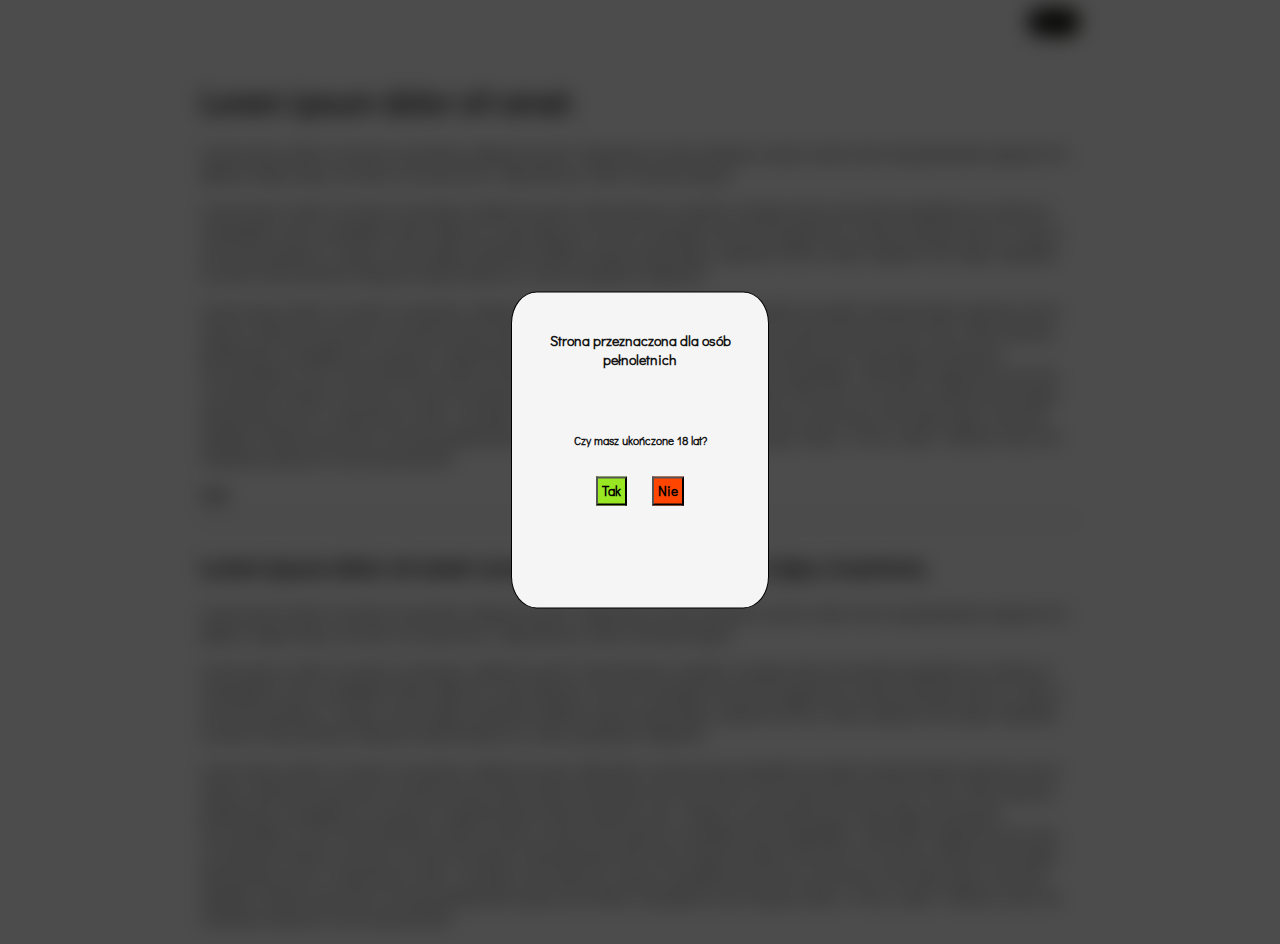
<file: lightbox/index.html>
<!DOCTYPE html>
<html lang="en">
<head>
    <meta charset="UTF-8">
    <meta http-equiv="X-UA-Compatible" content="IE=edge">
    <meta name="viewport" content="width=device-width, initial-scale=1.0">
    <title>Document</title>
    <link rel="stylesheet" href="style.css">
    <link rel="stylesheet" href="https://cdnjs.cloudflare.com/ajax/libs/font-awesome/4.7.0/css/font-awesome.min.css">
    <link href='https://fonts.googleapis.com/css?family=Didact Gothic' rel='stylesheet'>
</head>
<body>
    <body>
        <div id="lightbox">
            <h3>Strona przeznaczona dla osób pełnoletnich</h3>
            <h4>Czy masz ukończone 18 lat?</h4>
            <div id="yesNo"><button class="yes">Tak</button><button class="no">Nie</button></div>
        </div>
        <div class="page">
        <div id="container">
            <input id="checkbox" class="checkbox" type="checkbox">
            <label for="checkbox" class="ball"></label>
            <label for="checkbox"><i id="sun" class="fa fa-sun-o"></i></label>
            <label for="checkbox"><i id="moon" class="fa fa-moon-o"></i></label>
        </div>
    <h1>Lorem ipsum dolor sit amet.</h1>
    <article>
        <p>Lorem ipsum dolor sit amet consectetur adipisicing elit. Explicabo ex error tempora, quasi unde, rerum repudiandae magnam hic debitis, fugiat sequi vel odio nisi quod eius. Dignissimos nulla commodi atque!</p>
        <p>Lorem ipsum, dolor sit amet consectetur adipisicing elit. Vitae tempora veritatis voluptas dicta reiciendis expedita eius dolorum voluptatem iusto cupiditate! Optio delectus unde aliquam minima voluptate nesciunt laudantium maiores perspiciatis ex nulla ut sunt assumenda in, magni, quas saepe molestias beatae neque quibusdam, sapiente officia. Alias magnam ab magni expedita incidunt odit ad facilis, aliquam aliquid laborum unde voluptatum eligendi?</p>
        <p>Lorem ipsum dolor, sit amet consectetur adipisicing elit. Blanditiis maxime fuga expedita provident reprehenderit aperiam rerum ratione, distinctio possimus inventore esse, dolor fugit! Quibusdam ducimus quos, quis eveniet earum esse natus vitae, dolores, perferendis voluptates accusantium reprehenderit autem aperiam vero. Neque, recusandae quia odit eaque quisquam necessitatibus nihil. Quia doloribus dolore ratione veniam reiciendis et voluptate iste voluptatibus. Blanditiis asperiores ea nam consequatur labore iure quo incidunt excepturi repudiandae velit nemo fugit provident, illum illo. Accusamus dolorem provident doloremque porro unde facere nobis. Excepturi quo laborum neque voluptate ea ducimus sed rerum rem alias fuga commodi repellat, maiores quis illum suscipit perferendis ipsam eius libero voluptatum enim eaque vitae a. Porro, alias? Dolores iusto sint molestias dolorem sit est assumenda?</p>
    </article>
    <a href="#">Link</a>
    <div class="border"></div>
    <h2>Lorem ipsum dolor sit amet consectetur adipisicing elit. Culpa, inventore.</h2>
    <article>
        <p>Lorem ipsum dolor sit amet consectetur adipisicing elit. Explicabo ex error tempora, quasi unde, rerum repudiandae magnam hic debitis, fugiat sequi vel odio nisi quod eius. Dignissimos nulla commodi atque!</p>
        <p>Lorem ipsum, dolor sit amet consectetur adipisicing elit. Vitae tempora veritatis voluptas dicta reiciendis expedita eius dolorum voluptatem iusto cupiditate! Optio delectus unde aliquam minima voluptate nesciunt laudantium maiores perspiciatis ex nulla ut sunt assumenda in, magni, quas saepe molestias beatae neque quibusdam, sapiente officia. Alias magnam ab magni expedita incidunt odit ad facilis, aliquam aliquid laborum unde voluptatum eligendi?</p>
        <p>Lorem ipsum dolor, sit amet consectetur adipisicing elit. Blanditiis maxime fuga expedita provident reprehenderit aperiam rerum ratione, distinctio possimus inventore esse, dolor fugit! Quibusdam ducimus quos, quis eveniet earum esse natus vitae, dolores, perferendis voluptates accusantium reprehenderit autem aperiam vero. Neque, recusandae quia odit eaque quisquam necessitatibus nihil. Quia doloribus dolore ratione veniam reiciendis et voluptate iste voluptatibus. Blanditiis asperiores ea nam consequatur labore iure quo incidunt excepturi repudiandae velit nemo fugit provident, illum illo. Accusamus dolorem provident doloremque porro unde facere nobis. Excepturi quo laborum neque voluptate ea ducimus sed rerum rem alias fuga commodi repellat, maiores quis illum suscipit perferendis ipsam eius libero voluptatum enim eaque vitae a. Porro, alias? Dolores iusto sint molestias dolorem sit est assumenda?</p>
    </article>
</div>
<script src="script.js"></script>    
</body>
</html>
</file>
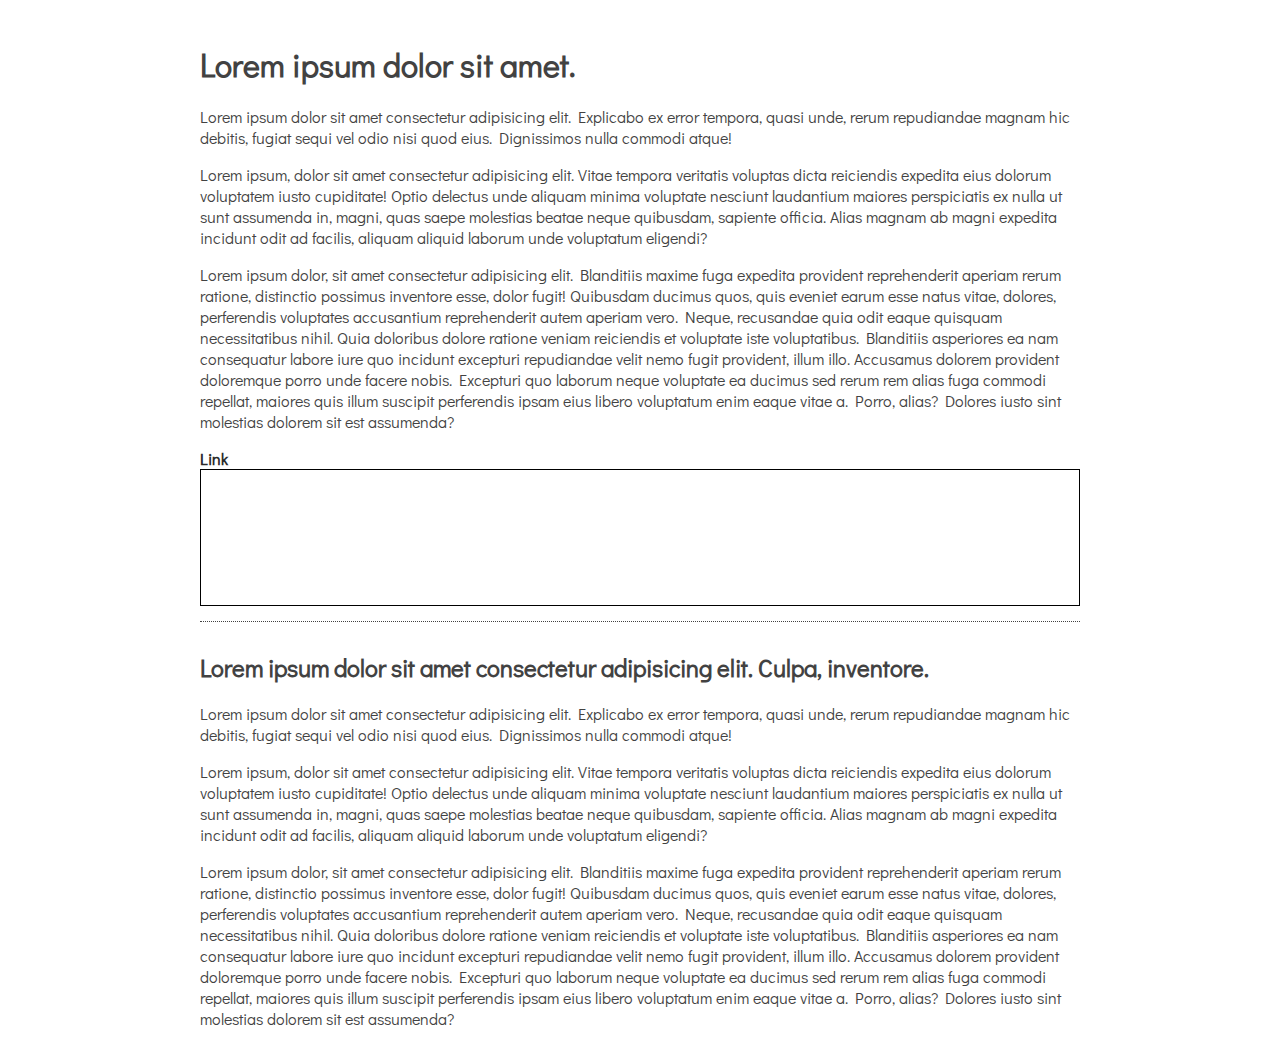
<file: lightbox2/index.html>
<!DOCTYPE html>
<html lang="en">
<head>
    <meta charset="UTF-8">
    <meta http-equiv="X-UA-Compatible" content="IE=edge">
    <meta name="viewport" content="width=device-width, initial-scale=1.0">
    <title>Document</title>
    <link rel="stylesheet" href="style.css">
    <link rel="stylesheet" href="https://cdnjs.cloudflare.com/ajax/libs/font-awesome/4.7.0/css/font-awesome.min.css">
    <link href='https://fonts.googleapis.com/css?family=Didact Gothic' rel='stylesheet'>
</head>
<body>
    <body>
    <h1>Lorem ipsum dolor sit amet.</h1>
    <article>
        <p>Lorem ipsum dolor sit amet consectetur adipisicing elit. Explicabo ex error tempora, quasi unde, rerum repudiandae magnam hic debitis, fugiat sequi vel odio nisi quod eius. Dignissimos nulla commodi atque!</p>
        <p>Lorem ipsum, dolor sit amet consectetur adipisicing elit. Vitae tempora veritatis voluptas dicta reiciendis expedita eius dolorum voluptatem iusto cupiditate! Optio delectus unde aliquam minima voluptate nesciunt laudantium maiores perspiciatis ex nulla ut sunt assumenda in, magni, quas saepe molestias beatae neque quibusdam, sapiente officia. Alias magnam ab magni expedita incidunt odit ad facilis, aliquam aliquid laborum unde voluptatum eligendi?</p>
        <p>Lorem ipsum dolor, sit amet consectetur adipisicing elit. Blanditiis maxime fuga expedita provident reprehenderit aperiam rerum ratione, distinctio possimus inventore esse, dolor fugit! Quibusdam ducimus quos, quis eveniet earum esse natus vitae, dolores, perferendis voluptates accusantium reprehenderit autem aperiam vero. Neque, recusandae quia odit eaque quisquam necessitatibus nihil. Quia doloribus dolore ratione veniam reiciendis et voluptate iste voluptatibus. Blanditiis asperiores ea nam consequatur labore iure quo incidunt excepturi repudiandae velit nemo fugit provident, illum illo. Accusamus dolorem provident doloremque porro unde facere nobis. Excepturi quo laborum neque voluptate ea ducimus sed rerum rem alias fuga commodi repellat, maiores quis illum suscipit perferendis ipsam eius libero voluptatum enim eaque vitae a. Porro, alias? Dolores iusto sint molestias dolorem sit est assumenda?</p>
    </article>
    <a href="#">Link</a>
    <div id="container">
    </div>
    <div class="border"></div>
    <h2>Lorem ipsum dolor sit amet consectetur adipisicing elit. Culpa, inventore.</h2>
    <article>
        <p>Lorem ipsum dolor sit amet consectetur adipisicing elit. Explicabo ex error tempora, quasi unde, rerum repudiandae magnam hic debitis, fugiat sequi vel odio nisi quod eius. Dignissimos nulla commodi atque!</p>
        <p>Lorem ipsum, dolor sit amet consectetur adipisicing elit. Vitae tempora veritatis voluptas dicta reiciendis expedita eius dolorum voluptatem iusto cupiditate! Optio delectus unde aliquam minima voluptate nesciunt laudantium maiores perspiciatis ex nulla ut sunt assumenda in, magni, quas saepe molestias beatae neque quibusdam, sapiente officia. Alias magnam ab magni expedita incidunt odit ad facilis, aliquam aliquid laborum unde voluptatum eligendi?</p>
        <p>Lorem ipsum dolor, sit amet consectetur adipisicing elit. Blanditiis maxime fuga expedita provident reprehenderit aperiam rerum ratione, distinctio possimus inventore esse, dolor fugit! Quibusdam ducimus quos, quis eveniet earum esse natus vitae, dolores, perferendis voluptates accusantium reprehenderit autem aperiam vero. Neque, recusandae quia odit eaque quisquam necessitatibus nihil. Quia doloribus dolore ratione veniam reiciendis et voluptate iste voluptatibus. Blanditiis asperiores ea nam consequatur labore iure quo incidunt excepturi repudiandae velit nemo fugit provident, illum illo. Accusamus dolorem provident doloremque porro unde facere nobis. Excepturi quo laborum neque voluptate ea ducimus sed rerum rem alias fuga commodi repellat, maiores quis illum suscipit perferendis ipsam eius libero voluptatum enim eaque vitae a. Porro, alias? Dolores iusto sint molestias dolorem sit est assumenda?</p>
    </article>
<script src="script.js"></script>    
</body>
</html>
</file>
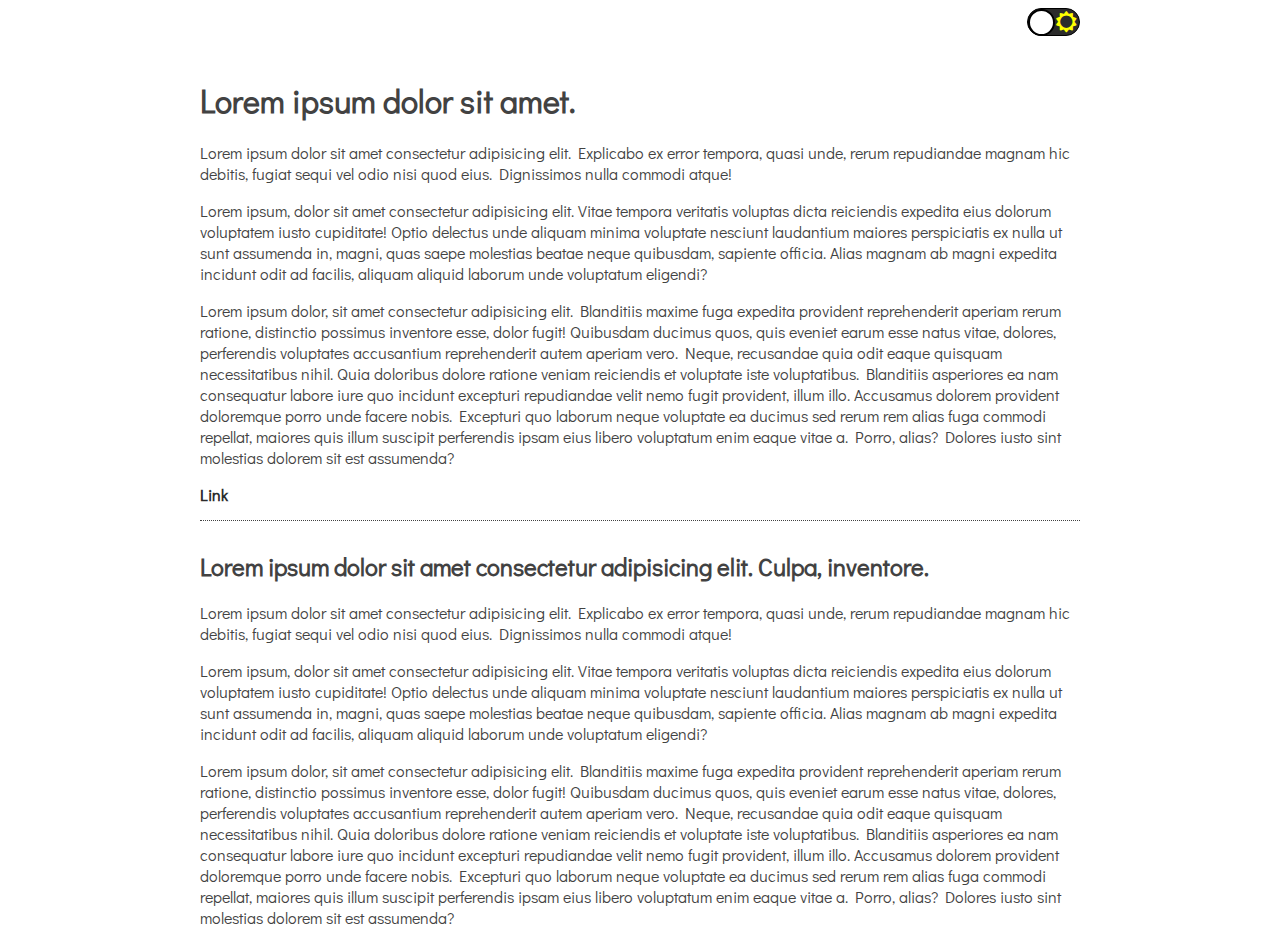
<file: lighmode/darkmode change/index.html>
<!DOCTYPE html>
<html lang="en">
<head>
    <meta charset="UTF-8">
    <meta http-equiv="X-UA-Compatible" content="IE=edge">
    <meta name="viewport" content="width=device-width, initial-scale=1.0">
    <title>Document</title>
    <link rel="stylesheet" href="style.css">
    <link rel="stylesheet" href="https://cdnjs.cloudflare.com/ajax/libs/font-awesome/4.7.0/css/font-awesome.min.css">
    <link href='https://fonts.googleapis.com/css?family=Didact Gothic' rel='stylesheet'>

</head>
<body>
        <div id="container">
            <input id="checkbox" class="checkbox" type="checkbox">
            <label for="checkbox" class="ball"></label>
            <label for="checkbox"><i id="sun" class="fa fa-sun-o"></i></label>
            <label for="checkbox"><i id="moon" class="fa fa-moon-o"></i></label>
        </div>
    <h1>Lorem ipsum dolor sit amet.</h1>
    <article>
        <p>Lorem ipsum dolor sit amet consectetur adipisicing elit. Explicabo ex error tempora, quasi unde, rerum repudiandae magnam hic debitis, fugiat sequi vel odio nisi quod eius. Dignissimos nulla commodi atque!</p>
        <p>Lorem ipsum, dolor sit amet consectetur adipisicing elit. Vitae tempora veritatis voluptas dicta reiciendis expedita eius dolorum voluptatem iusto cupiditate! Optio delectus unde aliquam minima voluptate nesciunt laudantium maiores perspiciatis ex nulla ut sunt assumenda in, magni, quas saepe molestias beatae neque quibusdam, sapiente officia. Alias magnam ab magni expedita incidunt odit ad facilis, aliquam aliquid laborum unde voluptatum eligendi?</p>
        <p>Lorem ipsum dolor, sit amet consectetur adipisicing elit. Blanditiis maxime fuga expedita provident reprehenderit aperiam rerum ratione, distinctio possimus inventore esse, dolor fugit! Quibusdam ducimus quos, quis eveniet earum esse natus vitae, dolores, perferendis voluptates accusantium reprehenderit autem aperiam vero. Neque, recusandae quia odit eaque quisquam necessitatibus nihil. Quia doloribus dolore ratione veniam reiciendis et voluptate iste voluptatibus. Blanditiis asperiores ea nam consequatur labore iure quo incidunt excepturi repudiandae velit nemo fugit provident, illum illo. Accusamus dolorem provident doloremque porro unde facere nobis. Excepturi quo laborum neque voluptate ea ducimus sed rerum rem alias fuga commodi repellat, maiores quis illum suscipit perferendis ipsam eius libero voluptatum enim eaque vitae a. Porro, alias? Dolores iusto sint molestias dolorem sit est assumenda?</p>
    </article>
    <a href="#">Link</a>
    <div class="border"></div>
    <h2>Lorem ipsum dolor sit amet consectetur adipisicing elit. Culpa, inventore.</h2>
    <article>
        <p>Lorem ipsum dolor sit amet consectetur adipisicing elit. Explicabo ex error tempora, quasi unde, rerum repudiandae magnam hic debitis, fugiat sequi vel odio nisi quod eius. Dignissimos nulla commodi atque!</p>
        <p>Lorem ipsum, dolor sit amet consectetur adipisicing elit. Vitae tempora veritatis voluptas dicta reiciendis expedita eius dolorum voluptatem iusto cupiditate! Optio delectus unde aliquam minima voluptate nesciunt laudantium maiores perspiciatis ex nulla ut sunt assumenda in, magni, quas saepe molestias beatae neque quibusdam, sapiente officia. Alias magnam ab magni expedita incidunt odit ad facilis, aliquam aliquid laborum unde voluptatum eligendi?</p>
        <p>Lorem ipsum dolor, sit amet consectetur adipisicing elit. Blanditiis maxime fuga expedita provident reprehenderit aperiam rerum ratione, distinctio possimus inventore esse, dolor fugit! Quibusdam ducimus quos, quis eveniet earum esse natus vitae, dolores, perferendis voluptates accusantium reprehenderit autem aperiam vero. Neque, recusandae quia odit eaque quisquam necessitatibus nihil. Quia doloribus dolore ratione veniam reiciendis et voluptate iste voluptatibus. Blanditiis asperiores ea nam consequatur labore iure quo incidunt excepturi repudiandae velit nemo fugit provident, illum illo. Accusamus dolorem provident doloremque porro unde facere nobis. Excepturi quo laborum neque voluptate ea ducimus sed rerum rem alias fuga commodi repellat, maiores quis illum suscipit perferendis ipsam eius libero voluptatum enim eaque vitae a. Porro, alias? Dolores iusto sint molestias dolorem sit est assumenda?</p>
    </article>
    <script src="script.js">

    </script>
</body>
</html>
</file>
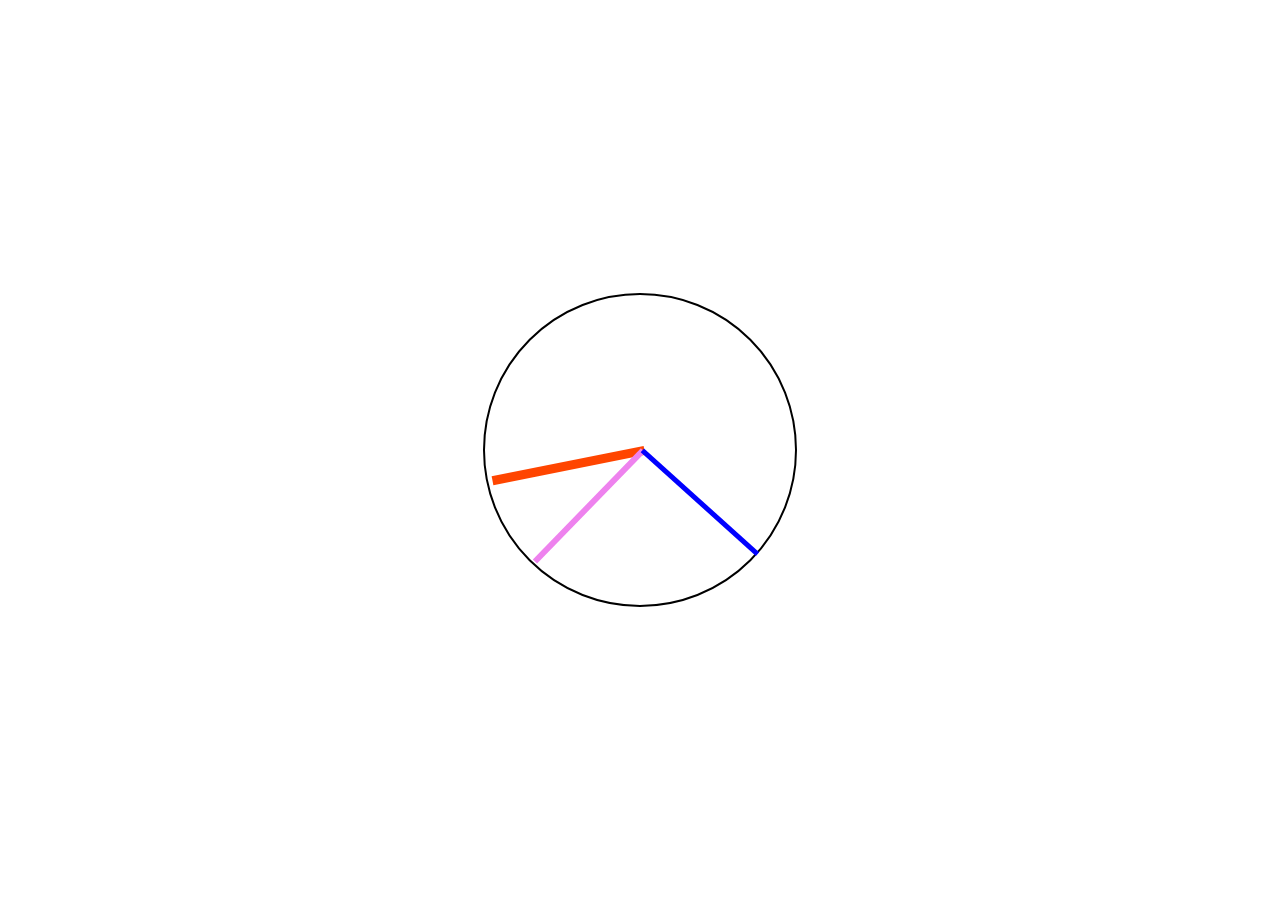
<file: clock/zegar wskazówkowy.html>
<!DOCTYPE html>
<html lang="en">
<head>
    <meta charset="UTF-8">
    <meta http-equiv="X-UA-Compatible" content="IE=edge">
    <meta name="viewport" content="width=device-width, initial-scale=1.0">
    <title>Document</title>
    <link rel="stylesheet" href="zegar.css">
</head>
<body>
    <div id="container">
        <div id="clockBoard">
            <div id="secondHand"></div>
            <div id="minuteHand"></div>
            <div id="hourHand"></div>     
        </div>
    </div>
    <script src="zegar.js"></script>
</body>
</html>
</file>
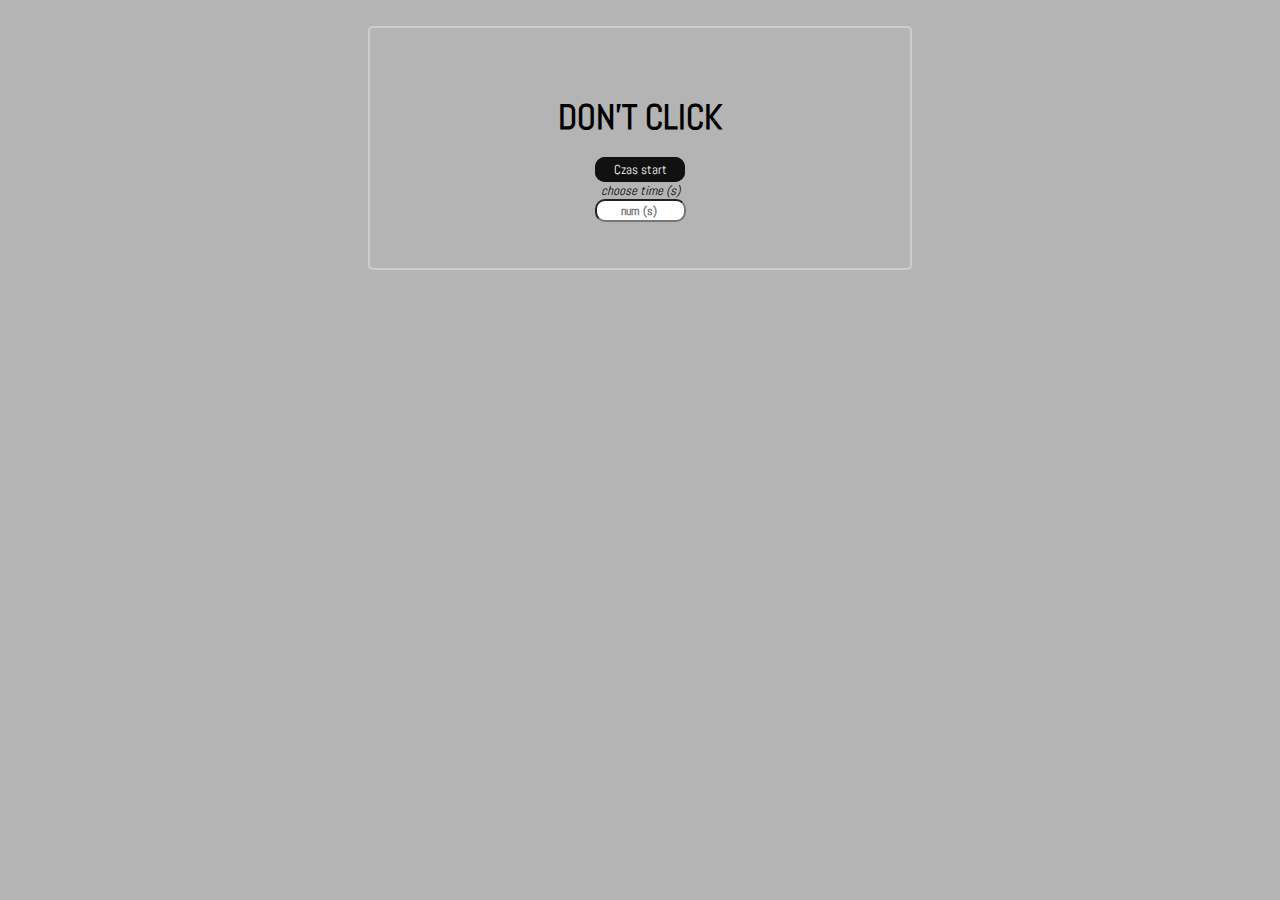
<file: countdown/countdown.html>
<!DOCTYPE html>
<html lang="en">
<head>
    <meta charset="UTF-8">
    <meta http-equiv="X-UA-Compatible" content="IE=edge">
    <meta name="viewport" content="width=device-width, initial-scale=1.0">
    <link rel="stylesheet" href="boom.css">
    <link href='https://fonts.googleapis.com/css?family=Abel' rel='stylesheet'>
    <title>Document</title>
</head>
<body id="body">
    <br>
    <div id="div1" class="block">
        <span id = boom span> Don't click 

        </span><br>
    
    <button id="start" class="glow-on-hover">Czas start</button>
    <label for="setsec">choose time (s)</label>
    <input id="setsec" type="number" min="1" max="30" placeholder="num (s)" >    
</div>
<!-- <div id="div2"></div> -->
    <script>
        let boom = document.getElementById("boom");
        let start = document.getElementById("start");
        let setsecInput = document.getElementById("setsec");
        let newDiv;
        let odliczanie;

        function countdown(seconds){
            if (seconds == 0) {
                //console.log("boom")
                boom.innerHTML = "boom"
                newDiv = document.createElement("div");
                newDiv.id = "div2";
                body.appendChild(newDiv);
            } else if (seconds<=60 && seconds>0) {
                //console.log("time remaining: " + seconds)
                boom.innerHTML = "time remaining: " + seconds
            }

       odliczanie = setTimeout(() => {
            countdown(seconds -1)
        }, 1000);
    }

    let boomTimeout;
        function startit(){
        if (odliczanie) {
            clearTimeout(odliczanie);
        }
        clearTimeout(boomTimeout);
        boom.innerHTML="";

        if (newDiv) {
        body.removeChild(newDiv);
        newDiv = null;
      }

        let secondsstart = setsecInput.value;
        countdown(secondsstart);
        //console.log(parseInt(setsecInput.value))
        let boomAnimationTimer = parseInt(setsecInput.value)*1000 -60
        boomTimeout = setTimeout(() =>{
            boom.classList.add("boom1");}, boomAnimationTimer);

        if (boomAnimationTimer) {
        boom.classList.remove("boom1");
      }
  
    }
    start.addEventListener("click", startit)

    </script>
</body>
</html>
</file>
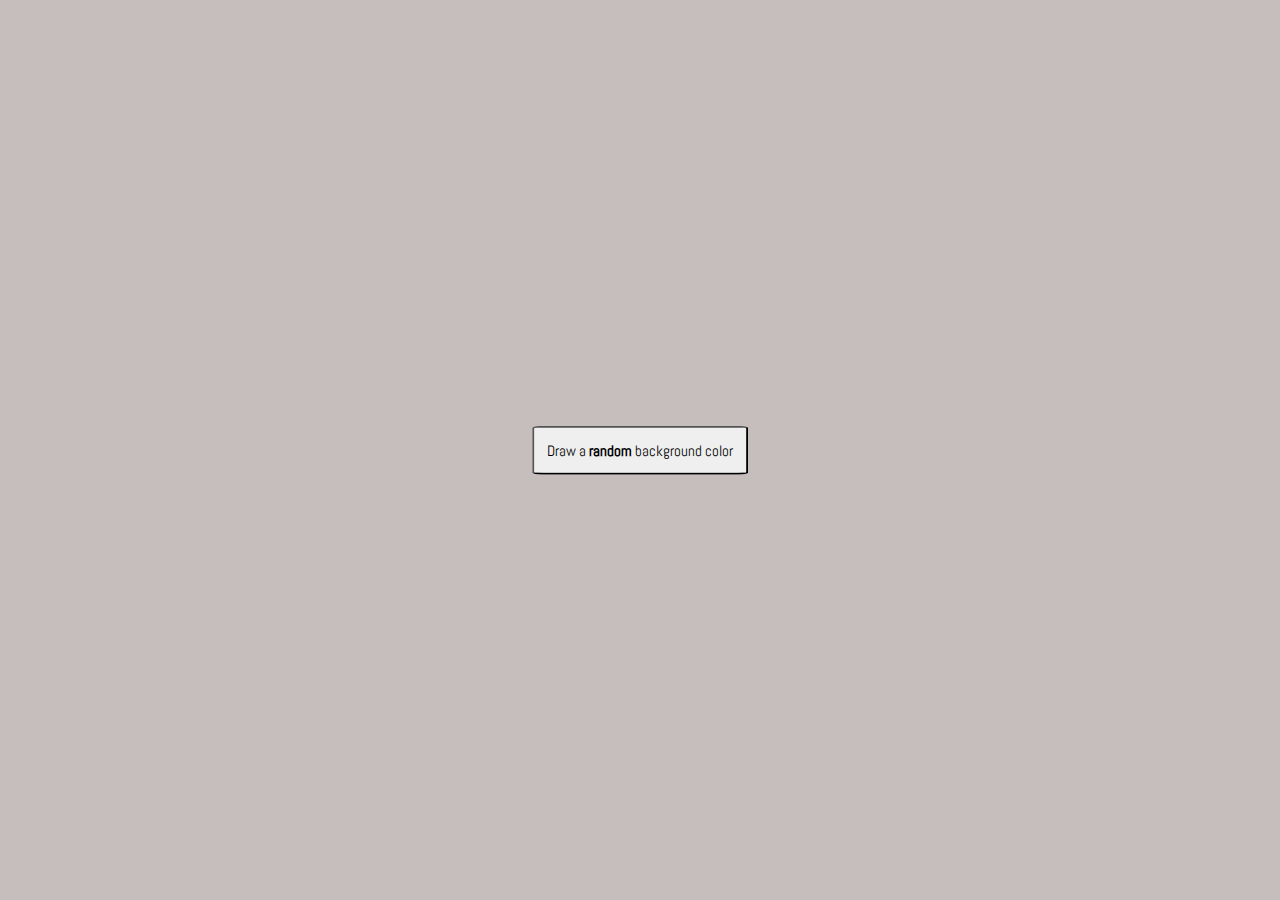
<file: random window color/randomColor.html>
<!DOCTYPE html>
<html lang="en">
<head>
    <meta charset="UTF-8">
    <meta http-equiv="X-UA-Compatible" content="IE=edge">
    <meta name="viewport" content="width=device-width, initial-scale=1.0">
    <title>Document</title>
    <link rel="stylesheet" href="randomcolor.css">
    <link rel="stylesheet" href="https://fonts.googleapis.com/css?family=Abel">
</head>
<body>
    <button>Draw a <b>random</b> background color</button>
    <script src="script.js"></script>
</body>
</html>
</file>
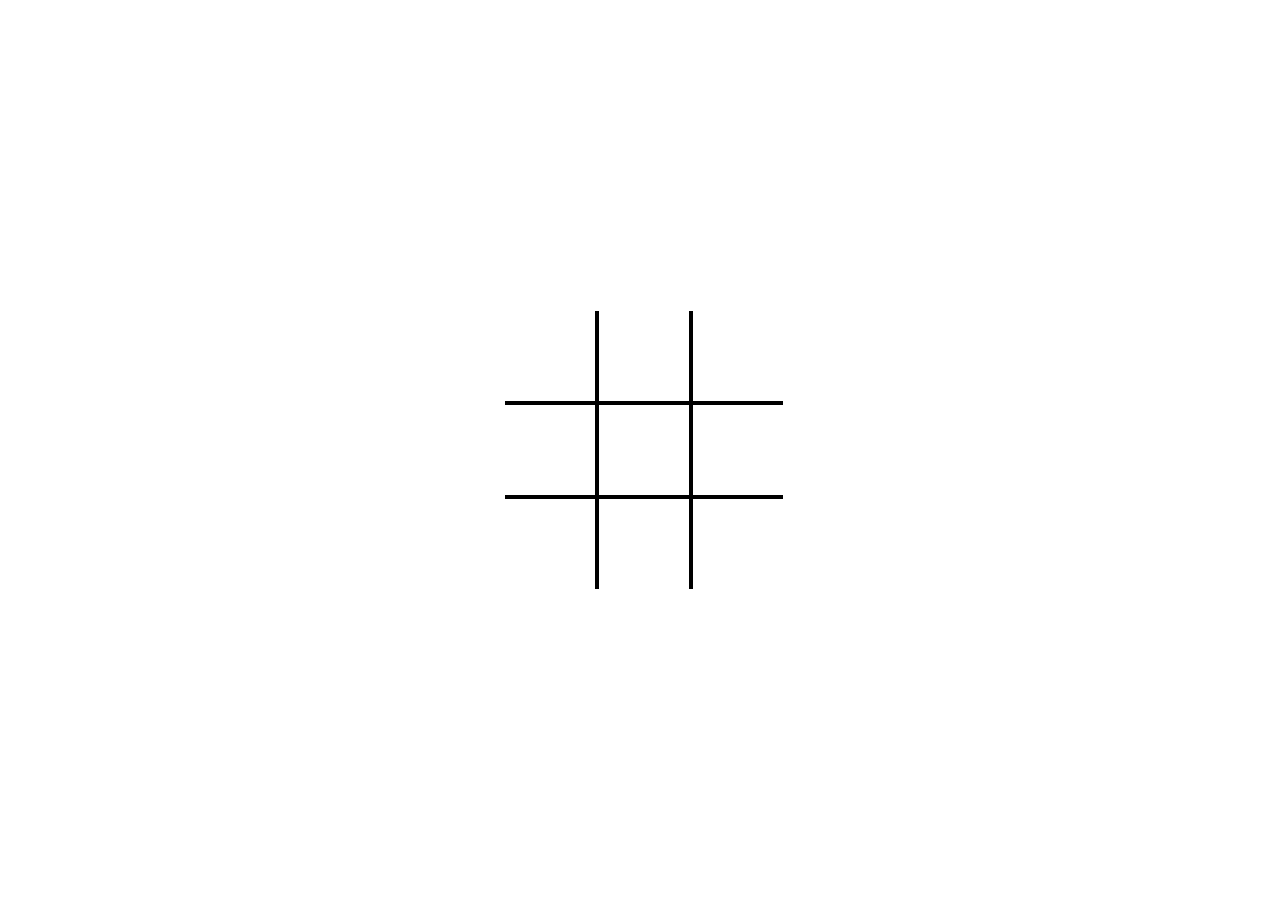
<file: tic-tac-toe game/tic-tac-toe.html>
<!DOCTYPE html>
<html lang="en">
<head>
    <meta charset="UTF-8">
    <meta http-equiv="X-UA-Compatible" content="IE=edge">
    <meta name="viewport" content="width=device-width, initial-scale=1.0">
    <title>Document</title>
    <link rel="stylesheet" href="tic-tac-toe.css">
    <link rel="stylesheet" type="text/css" href="//fonts.googleapis.com/css?family=Abel" />
</head>
<body>
    <div id="container" class="container">
        <div id="b1" class="board row1 e1"></div>
        <div id="b2" class="board row1 e2"></div>
        <div id="b3" class="board row1 e3"></div>
        <div id="b4" class="board row2 e4"></div>
        <div id="b5" class="board row2 e5"></div>
        <div id="b6" class="board row2 e6"></div>
        <div id="b7" class="board row3 e7"></div>
        <div id="b8" class="board row3 e8"></div>
        <div id="b9" class="board row3 e9"></div>
        <div id="win" class = ""></div>
    </div>

    <script src="tic-tac-toe.js"></script>
</body>
</html>
</file>
<file: lightbox/style.css>
:root{
    --primary-color: #2b2b2b;
    --secondary-color: #777;
    --bg-color: #fff;
    --font-color: #424242;
    --heading-color: #282828;
    }
    [data-theme='dark']{
    --primary-color: #d9d9d9;
    --secondary-color: #818181;
    --bg-color: #151515;
    --font-color: #e1e1e1;
    --heading-color: #777;    
    }

*{
    font-family: didact gothic;
}

body{
    padding-left: 15%;
    padding-right: 15%;
    background-color: rgba(0,0,0,0.7);
    color: var(--font-color);
}

h{
color: var(--heading-color);    
}

h1 {
    margin-top: 5%
}
#container{
    margin-left: auto;
    position:relative;
    border: 1px black solid;
    width:4vw;
    height: 2vw;
    border-radius: 50px;
    background-color: var(--primary-color);
    align-items: center;

}

#moon{
    position: absolute;
    display: flex;
    justify-content: flex-start;
    margin: auto;
    margin-top: 3px;
    margin-left: 6px;
    font-weight: bold;
    color: orange;
}
input{
    position: absolute;
}

#sun{
    position: absolute;
    margin-top: 3px;
    font-weight: bold;
    color: yellow;
    transform: translate(140%);
}

a{
text-decoration: none;
color: var(--primary-color);
font-weight: bold;
}

a:hover{
color: var(--secondary-color)
}

h2{
    margin-top: 30px;
}
.border{
    border-bottom: 1px dotted var(--font-color);
    height: 15px;
}

label{
    font-size: 1.6vw;
}
.ball{
    position: absolute;
    height: 1.8vw;
    width:1.8vw;
    background-color: white;
    border: 2px black solid;
    border-radius: 50%;
    z-index: 1;
    transition: transform 0.3s;
}

.checkbox:checked ~ .ball{
    transform: translateX(100%);
}
.checkbox{
    display: none
}

#lightbox{
    position: absolute;
    top:50%;
    left:50%;
    transform: translate(-50%,-50%);
    width: 20vw;
    height: 35vh;
    border: 1px black solid;
    background-color:whitesmoke;
    color:#151515;
    z-index: 10;
    user-select:none;
    border-radius: 10%;
}

div h3{
    font-size: 1.1vw;
    text-align: center;
    margin-top: 15%;
}

div h4{
    font-size: 0.9vw;
    text-align: center;
    margin-top: 25%;
}
div button{
    padding: 0.3vw;
    margin: 1vw;
    text-align: center;
    font-weight: bold;
}
#yesNo{
  display: flex;
  justify-content: center;  
}
.yes{
background-color: rgb(152, 231, 34);
}

.no{
background-color: orangered;    
}

.page{
    filter: blur(10px) brightness(5%);
    z-index: 2;
    pointer-events: none;
    user-select:none;
}
</file>
<file: lightbox2/style.css>
:root{
    --primary-color: #2b2b2b;
    --secondary-color: #777;
    --bg-color: #fff;
    --font-color: #424242;
    --heading-color: #282828;
    }

*{
    font-family: didact gothic;
}

body{
    padding-left: 15%;
    padding-right: 15%;
    background-color: var(--bg-color);
    color: var(--font-color);
}

h{
color: var(--heading-color);    
}

h1 {
    margin-top: 5%
}

a{
text-decoration: none;
color: var(--primary-color);
font-weight: bold;
}

a:hover{
color: var(--secondary-color)
}

h2{
    margin-top: 30px;
}
.border{
    border-bottom: 1px dotted var(--font-color);
    height: 15px;
}

label{
    font-size: 1.6vw;
}

#lightbox{
    position: absolute;
    top:50%;
    left:50%;
    transform: translate(-50%,-50%);
    width: 20vw;
    height: 30vh;
    border: 1px black solid;
    background-color:whitesmoke;
    color:#151515;
    z-index: 10;
    user-select:none;
    border-radius: 10%;
}
#container{
    display: flex;
    flex-wrap: wrap;
    position: relative;
    max-width:100vw;
    height: 15vh;
    border: 1px black solid;
    overflow:hidden
}
div img{
max-height:100%;
}
</file>
<file: lighmode/darkmode change/style.css>
:root{
    --primary-color: #2b2b2b;
    --secondary-color: #777;
    --bg-color: #fff;
    --font-color: #424242;
    --heading-color: #282828;
    }
    [data-theme='dark']{
    --primary-color: #d9d9d9;
    --secondary-color: #818181;
    --bg-color: #151515;
    --font-color: #e1e1e1;
    --heading-color: #777;    
    }

*{
    font-family: didact gothic;
}

body{
    padding-left: 15%;
    padding-right: 15%;
    background-color: var(--bg-color);
    color: var(--font-color);
}

h{
color: var(--heading-color);    
}

h1 {
    margin-top: 5%
}
#container{
    margin-left: auto;
    position:relative;
    border: 1px black solid;
    width:4vw;
    height: 2vw;
    border-radius: 50px;
    background-color: var(--primary-color);
    align-items: center;

}

#moon{
    position: absolute;
    display: flex;
    justify-content: flex-start;
    margin: auto;
    margin-top: 3px;
    margin-left: 6px;
    font-weight: bold;
    color: orange;
}
input{
    position: absolute;
}

#sun{
    position: absolute;
    margin-top: 3px;
    font-weight: bold;
    color: yellow;
    transform: translate(140%);
}

a{
text-decoration: none;
color: var(--primary-color);
font-weight: bold;
}

a:hover{
color: var(--secondary-color)
}

h2{
    margin-top: 30px;
}
.border{
    border-bottom: 1px dotted var(--font-color);
    height: 15px;
}

label{
    font-size: 1.6vw;
}
.ball{
    position: absolute;
    height: 1.8vw;
    width:1.8vw;
    background-color: white;
    border: 2px black solid;
    border-radius: 50%;
    z-index: 1;
    transition: transform 0.3s;
}

.checkbox:checked ~ .ball{
    transform: translateX(100%);
}
.checkbox{
    display: none
}
</file>
<file: clock/zegar.css>
#container{
    position: fixed;
    top:50%;
    left:50%;
    transform: translate(-50%, -50%);
    width: 25vw;
    height: 25vw;
    display: flex;
    justify-content: center;
    align-items: center;
}
#clockBoard{
    width:97%;
    height:97%;
    border: 2px black solid;
    border-radius: 50%;
    display: flex;
    position: relative;
    
}

#secondHand{
    position: absolute;
    left: 50%;
    width: 1.5%;
    height: 50%;
    transform-origin: bottom center;
    background-color: blue;
    z-index: 3;
    transition: transform 0.9s ease-in-out;
}

#minuteHand{
    position: absolute;
    left: 50%;
    width: 2%;
    height: 50%;
    transform-origin: bottom center;
    background-color: violet;
    z-index: 2;
}

#hourHand{
    position: absolute;
    left: 50%;
    width: 3%;
    height: 50%;
    transform-origin: bottom center;
    background-color: orangered;
    z-index: 1;
}
</file>
<file: countdown/boom.css>
/* #start {
padding: 10px;
font-weight: bold;
scale: 1.5;
margin-top: 50px;
margin-left: 300px;

}

#boom {
font-size: 40px;
margin-left: 200px;
padding: 100px;
text-align: center;
background-color: aqua;
}

div {
    margin-top: 150px;
} */
body{
  background-color: #b4b4b4;  
}

div {
    display: flex;
    flex-direction: column;
    align-items: center;
    justify-content: center;
    width: 500px;
    height: 200px;
    border: 2px solid #ccc;
    border-radius: 5px;
    padding: 20px;
    margin: 0 auto;
    text-align: center;
  }
  
  #boom {
    margin-top: 20px;
    text-transform: uppercase;
    font-weight: bold;
    font-size: 35px;
    font-family:'Abel';
  }

  .boom1  {
        animation: scaleAnimation 4s ease-in-out;
      }

@keyframes scaleAnimation {
    0% { transform: scale(1); }
    50% { transform: scale(2);
                     color:orangered}
    100% { transform: scale(1); }
  }

  span img {
    width: 100%;
    height: auto;
    
  }

  #div2 {
 background-image: url("https://img.freepik.com/darmowe-zdjecie/nowoczesna-eksplozja-bomby-atomowej-nad-malym-miastem-generujacym-ai_1258-150807.jpg?w=2000&t=st=1684609173~exp=1684609773~hmac=3295c7d37501793bfcd6088adba00fe451470875070de1bfe94cd37db36cf757");
 background-size: cover;
 height: 350px;
}

#div2:hover {
    transition: transform, 2s ease-in-out;
    transform: scale(2);
}
#div2:not(:hover) {
    transition: transform 2s ease-in-out;
    transform: scale(1);
  }

div input{
    text-align: center;
    width: 70px;
    font-weight: bold;
    padding-left: 15px;
    font-family: 'Abel';
    border-radius: 10px;
}

input:focus {
    outline: none;
  }

div label{
    font-style: italic;
    font-size: small;
    font-family: 'Abel';
}

#setsec::placeholder{
    font-size: 12px;
}

#start{
    font-family: 'Abel';
    width: 90px;
}

.glow-on-hover {
    width: 220px;
    height: 25px;
    border: none;
    outline: none;
    color: #fff;
    background: #111;
    cursor: pointer;
    position: relative;
    z-index: 0;
    border-radius: 10px;
}

.glow-on-hover:before {
    content: '';
    background: linear-gradient(45deg, #ff0000, #ff7300, #fffb00, #48ff00, #00ffd5, #002bff, #7a00ff, #ff00c8, #ff0000);
    position: absolute;
    top: -2px;
    left:-2px;
    background-size: 400%;
    z-index: -1;
    filter: blur(5px);
    width: calc(100% + 4px);
    height: calc(100% + 4px);
    animation: glowing 20s linear infinite;
    opacity: 0;
    transition: opacity .3s ease-in-out;
    border-radius: 10px;
}

.glow-on-hover:active {
    color: #000
}

.glow-on-hover:active:after {
    background: transparent;
}

.glow-on-hover:hover:before {
    opacity: 1;
}

.glow-on-hover:after {
    z-index: -1;
    content: '';
    position: absolute;
    width: 100%;
    height: 100%;
    background: #111;
    left: 0;
    top: 0;
    border-radius: 10px;
}

@keyframes glowing {
    0% { background-position: 0 0; }
    50% { background-position: 400% 0; }
    100% { background-position: 0 0; }
}
</file>
<file: random window color/randomcolor.css>
button{
    position:fixed;
    top:50%;
    left: 50%;
    transform: translate(-50%,-50%);
    padding: 1vw;
    cursor: pointer;
    border-radius: 5%;
    font-family: Abel;
    font-size: 95%;
}

body{
background-color: rgb(198, 189, 189);
transition: background-color 1s
}
</file>
<file: tic-tac-toe game/tic-tac-toe.css>
.container{
display: grid;
grid-template-columns: 1fr 1fr 1fr;
width: 30vh;
position: fixed;
top: 50%;
left: 50%;
transform: translate(-50%, -50%);


}
.board{
    display: flex;
    justify-content: center;
    align-items: center;
    border: 2px black solid ;
    width: 10vh;
    height: 10vh;
}

.e1{
 border-left: 0;
 border-top: 0;
 position:relative    
}
.e2{
border-top: 0;
position:relative    
}
.e3{
border-top: 0;
border-right: 0;
position:relative    
}
.e4{
border-left: 0;
position:relative     
}
.e5{
position:relative 
}
.e6{
border-right: 0;
position:relative     
}
.e7{
    border-left: 0;
    border-bottom: 0;
    position:relative    
   }
   .e8{
   border-bottom: 0;
   position:relative     
   }
   .e9{
   border-bottom: 0;
   border-right: 0;
   position:relative     
   }

.board:hover{
    transition: background-color 500ms;
    background-color: crimson;
}

.circle{
    height: 75%;
    width: 75%;
    border: 7px black solid;
    border-radius: 50%;
    pointer-events: none; 
}

.symbol-x {
    width: 110%; 
    height: 110%; 
    position: absolute;
    top: 50%; 
    left: 50%; 
    transform: translate(-50%, -0%); 
    border: 0px solid black;
    pointer-events: none; 
}
.symbol-x::before,
.symbol-x::after {
  content: "";
  position: absolute;
  width: 100%;
  height: 7px; 
  background-color: black; 
}
.symbol-x::before {
    transform: rotate(45deg);
}
.symbol-x::after {
    transform: rotate(-45deg);
}

.liner1{
height:7px;
width:130%;
background-color: red;
position:fixed;
top: 15.5%;
translate: -10% 0;
pointer-events: none;
}

.liner2{
height:7px;
width:130%;
background-color: red;
position:fixed;
top: 49.5%;
translate: -10% 0;
pointer-events: none; 
}

.liner3{
height:7px;
width:130%;
background-color: red;
position:fixed;
top: 83.3%;
translate: -10% 0;
pointer-events: none; 
}

.lineh1{
height:7px;
width:130%;
background-color: red;
position:fixed;
top: 47.5%;
right: 4.9%;
translate: -10.5% 0;
pointer-events: none;
transform: rotate(90deg)
}

.lineh2{
height:7px;
width:130%;
background-color: red;
position:fixed;
top: 47.5%;
translate: -10.5% 0;
pointer-events: none;
transform: rotate(90deg)
}

.lineh3{
height:7px;
width:130%;
background-color: red;
position:fixed;
top: 47.5%;
left: 34.7%;
translate: -10.5% 0;
pointer-events: none;
transform: rotate(90deg)
}

.linex1{
height:7px;
width:170%;
background-color: red;
position:fixed;
top: 50%;
left: 50.2%;
translate:-50% -50%;
pointer-events: none;
transform: rotate(45deg)
}

.linex2{
height:7px;
width:170%;
background-color: red;
position:fixed;
top: 50%;
left: 52.4%;
translate:-50% -50%;
pointer-events: none;
transform: rotate(-45deg)
}
</file>
